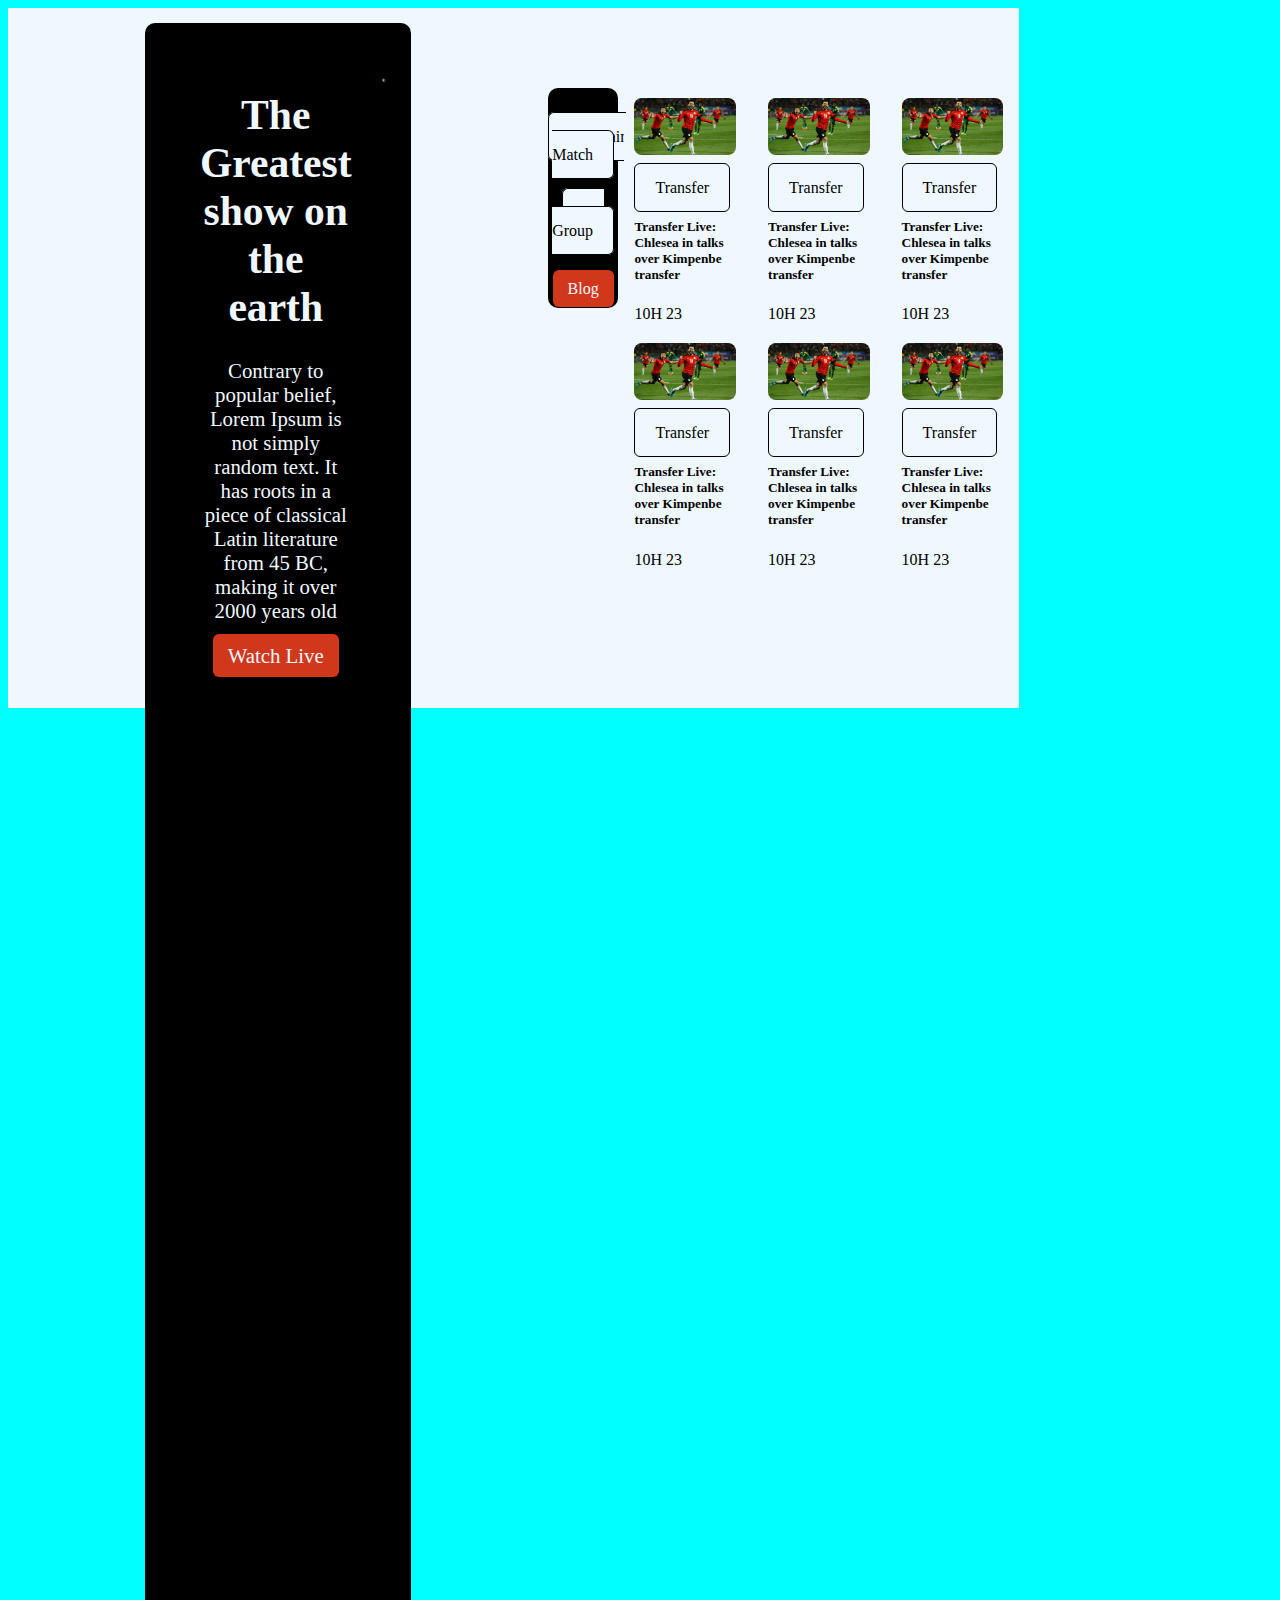
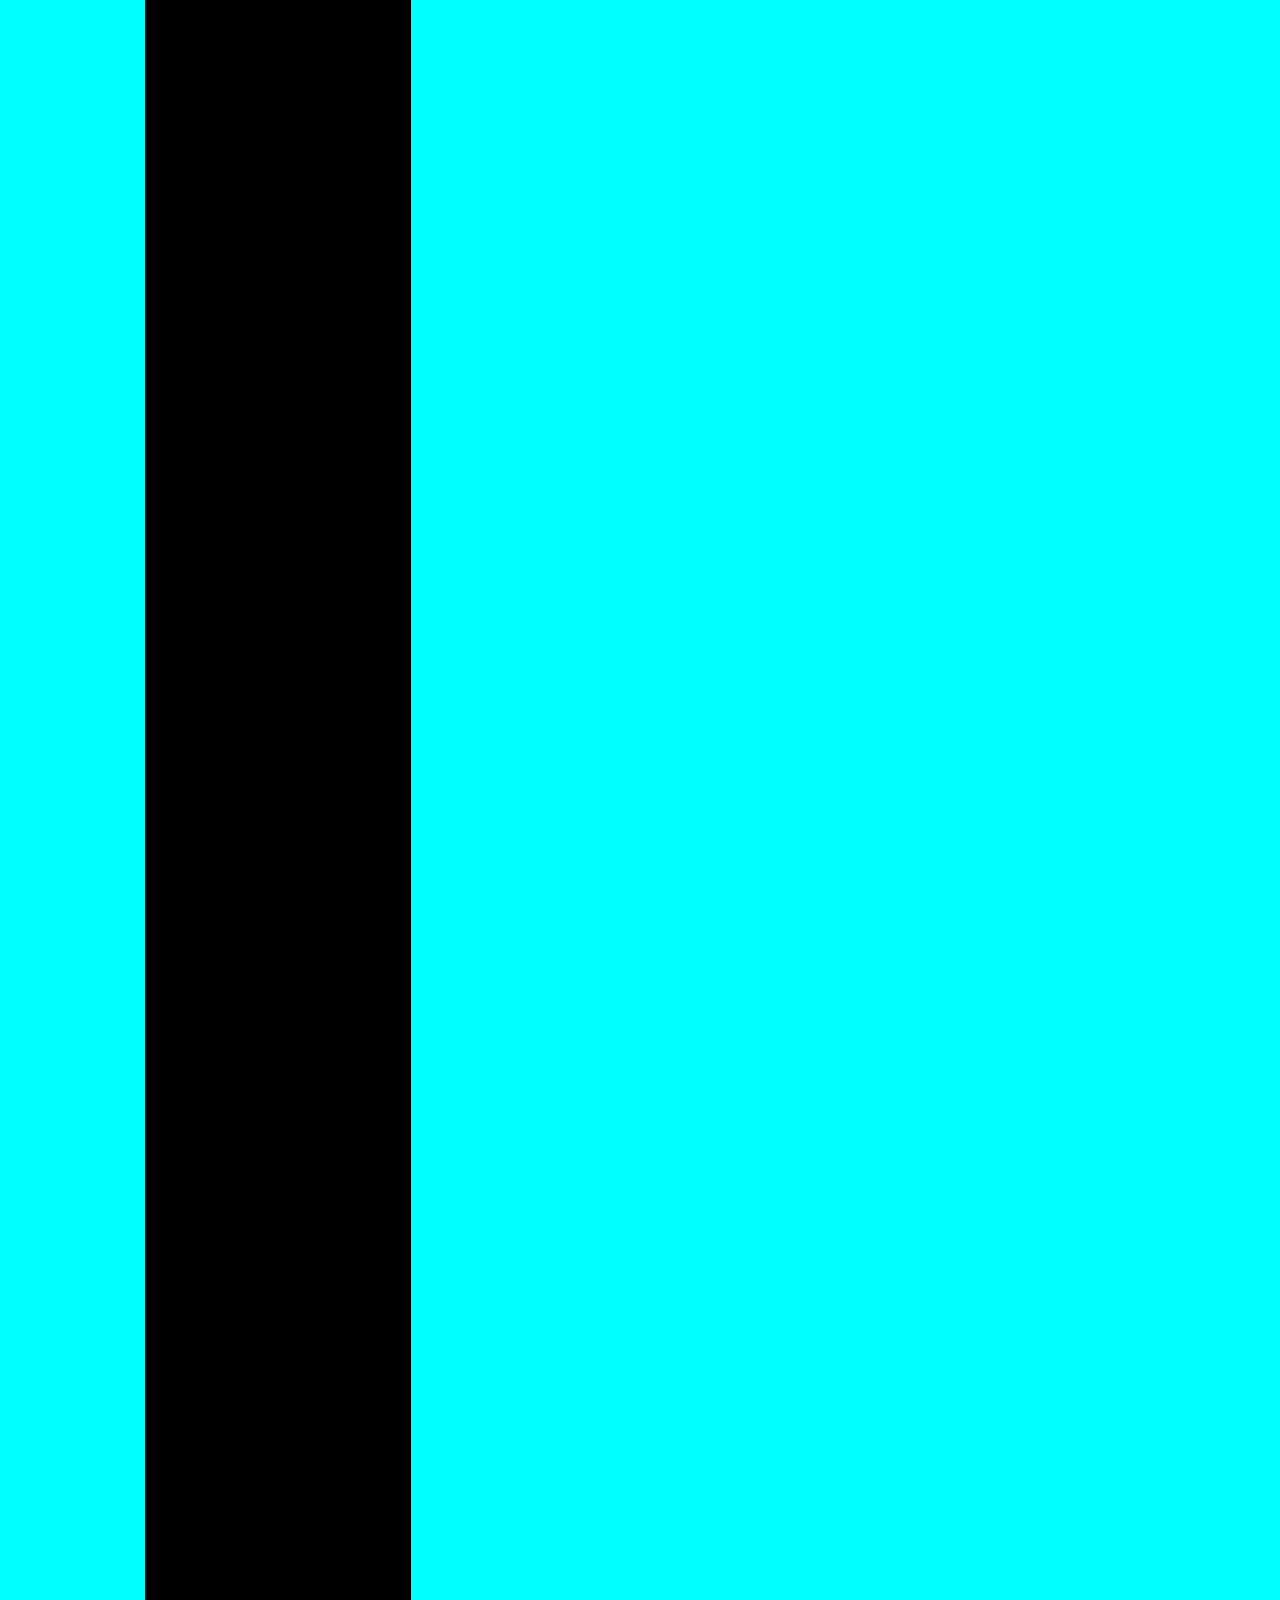
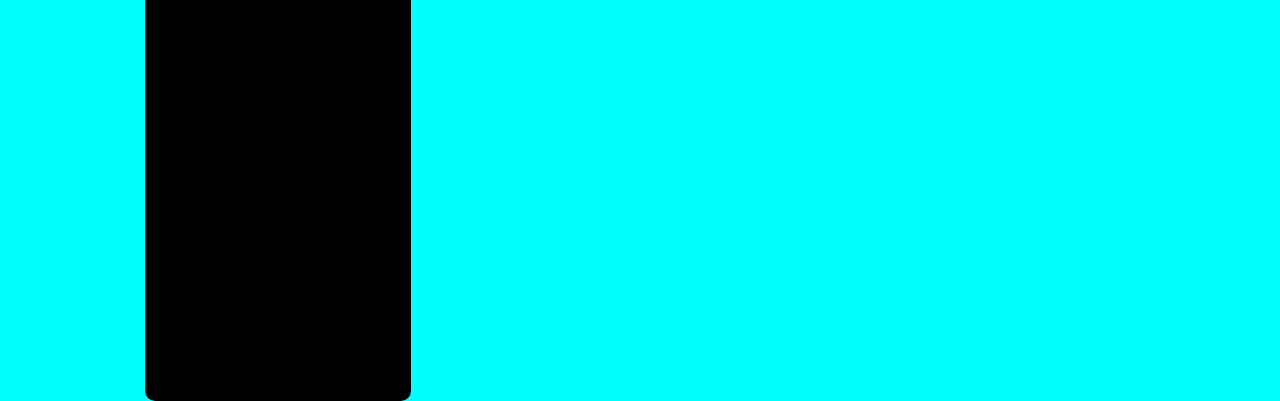
<file: i.html>
<!DOCTYPE html>
<html lang="en">
<head>
    <meta charset="UTF-8">
    <meta http-equiv="X-UA-Compatible" content="IE=edge">
    <meta name="viewport" content="width=device-width, initial-scale=1.0">
    <title>Document</title>
    <link rel="stylesheet" href="s.css">
</head>
<body>
    <section class="pronoy">


        <header>
            <section class="great-player">
                <div class="player">
                    <h1>The Greatest show on the earth</h1>
                    <p>
                        Contrary to popular belief, Lorem Ipsum is not simply  random text. It has roots in a piece of classical Latin literature from 45 BC, making it over 2000 years old
                    </p>
                    <a class="button" href="">Watch Live <i class="fa-solid fa-arrow-right"></i></a>
                </div>
                <div class="player" >
                    <img src="assets/Banner Image.png" alt="">
                </div>
                
            </section>
        </header>
        <!-- gap -->
        <main>
            <section class="container">
                <div class="mach-detale">
                    <div class="list"><a class="buttons" href="">Upcoming Match</a></div>
                    <div class="list"><a class="buttons" href="">All Group</a></div>
                    <div class="list"><a class="button" href=""> Blog</a></div>
                </div>
    
                <article class="all-blog">
                    <div class="mach-info">
                        <div class="photo">
                            <img src="assets/Blog Image.png" alt="">
                        </div>
                        <div class="mach-time">
                            <a class="buttons" href=""> Transfer</a>
                            <h5>
                                Transfer Live: Chlesea in talks 
    over Kimpenbe transfer
                            </h5>
                            <div>
                                <i class="fa-regular fa-clock"></i> 10H
                                <i class="fa-solid fa-comment-dots"></i>23
                                
                            </div>
    
                        </div>
    
    
    
                    </div>
                    <div class="mach-info">
                        <div class="photo">
                            <img src="assets/Blog Image.png" alt="">
                        </div>
                        <div class="mach-time">
                            <a class="buttons" href=""> Transfer</a>
                            <h5>
                                Transfer Live: Chlesea in talks 
    over Kimpenbe transfer
                            </h5>
                            <div>
                                <i class="fa-regular fa-clock"></i> 10H
                                <i class="fa-solid fa-comment-dots"></i>23
                                
                            </div>
    
                        </div>
    
    
    
                    </div>
                    <div class="mach-info">
                        <div class="photo">
                            <img src="assets/Blog Image.png" alt="">
                        </div>
                        <div class="mach-time">
                            <a class="buttons" href=""> Transfer</a>
                            <h5>
                                Transfer Live: Chlesea in talks 
    over Kimpenbe transfer
                            </h5>
                            <div>
                                <i class="fa-regular fa-clock"></i> 10H
                                <i class="fa-solid fa-comment-dots"></i>23
                                
                            </div>
    
                        </div>
    
    
    
                    </div>
                    <div class="mach-info">
                        <div class="photo">
                            <img src="assets/Blog Image.png" alt="">
                        </div>
                        <div class="mach-time">
                            <a class="buttons" href=""> Transfer</a>
                            <h5>
                                Transfer Live: Chlesea in talks 
    over Kimpenbe transfer
                            </h5>
                            <div>
                                <i class="fa-regular fa-clock"></i> 10H
                                <i class="fa-solid fa-comment-dots"></i>23
                                
                            </div>
    
                        </div>
    
    
    
                    </div>
                    <div class="mach-info">
                        <div class="photo">
                            <img src="assets/Blog Image.png" alt="">
                        </div>
                        <div class="mach-time">
                            <a class="buttons" href=""> Transfer</a>
                            <h5>
                                Transfer Live: Chlesea in talks 
    over Kimpenbe transfer
                            </h5>
                            <div>
                                <i class="fa-regular fa-clock"></i> 10H
                                <i class="fa-solid fa-comment-dots"></i>23
                                
                            </div>
    
                        </div>
    
    
    
                    </div>
                    <div class="mach-info">
                        <div class="photo">
                            <img src="assets/Blog Image.png" alt="">
                        </div>
                        <div class="mach-time">
                            <a class="buttons" href=""> Transfer</a>
                            <h5>
                                Transfer Live: Chlesea in talks 
    over Kimpenbe transfer
                            </h5>
                            <div>
                                <i class="fa-regular fa-clock"></i> 10H
                                <i class="fa-solid fa-comment-dots"></i>23
                                
                            </div>
    
                        </div>
    
    
    
                    </div>
    
                </article>
            </section>
    
        </main>
    </section>
    
</body>
</html>
</file>
<file: s.css>
body{
    background-color: aqua;
    
}
.pronoy{
    background-color: aliceblue;
    width: 80%;
    display: flex;
    justify-content: center;
}
 header{
    display: flex;
    justify-content: center;
 
} 
.player img{
     width: 100%;
}
.great-player{
    display: flex;
   padding: 40px 25px;
   background-color: black;
   width: 40%;
   height: 500%;
   text-align: center;
   margin-top: 15px;
   border-radius: 10px;
   
}
.player{
    font-size: 130%;
    color: aliceblue;
    margin-left: 30px;
}
.button{
    text-decoration: none;
    background-color: rgb(209, 55, 27);
    padding: 10px 15px;
    font-size: 100%;
    color: aliceblue;
    border-radius: 6px;
    
}
/* gap */
.mach-detale{
    background-color: black;
    width: 15%;
    height: 220px;
    border-radius: 10px;

}
.buttons{
    text-decoration: none;
    background-color: aliceblue;
     padding: 15px 20px; 
     border: solid 1px;
    border-radius: 6px;
    font-size: bold;
    color:black;

}
.list{
    text-align: center;
    padding-top: 40px;
}
.mach-info{
    display: grid;
    grid-row-gap: 20px;
    box-sizing: 10px 20px 20px gray;
    margin: 5px 6px;
    padding: 5px 10px;
    border-radius: 30px;
    background-color: aliceblue;

}
.photo img{
    width: 100%;
    border-radius: 8px;
}
.all-blog{
    display: grid;
    grid-template-columns: repeat(3, 1fr);
}
.container{
   display: flex;
   margin-top: 80px;
   justify-content: center; 
   margin-bottom: 20px;   
}

/* fooder */
#goal-list{
    background-color: black;
    color: aliceblue;
    text-align: center;
    border-radius: 6px;
    padding-top: 4px;
}
hr{
    border:  1px solid  rgb(211, 77, 77);
}
.lists{
    display: flex;
    justify-content: center;
}
</file>
